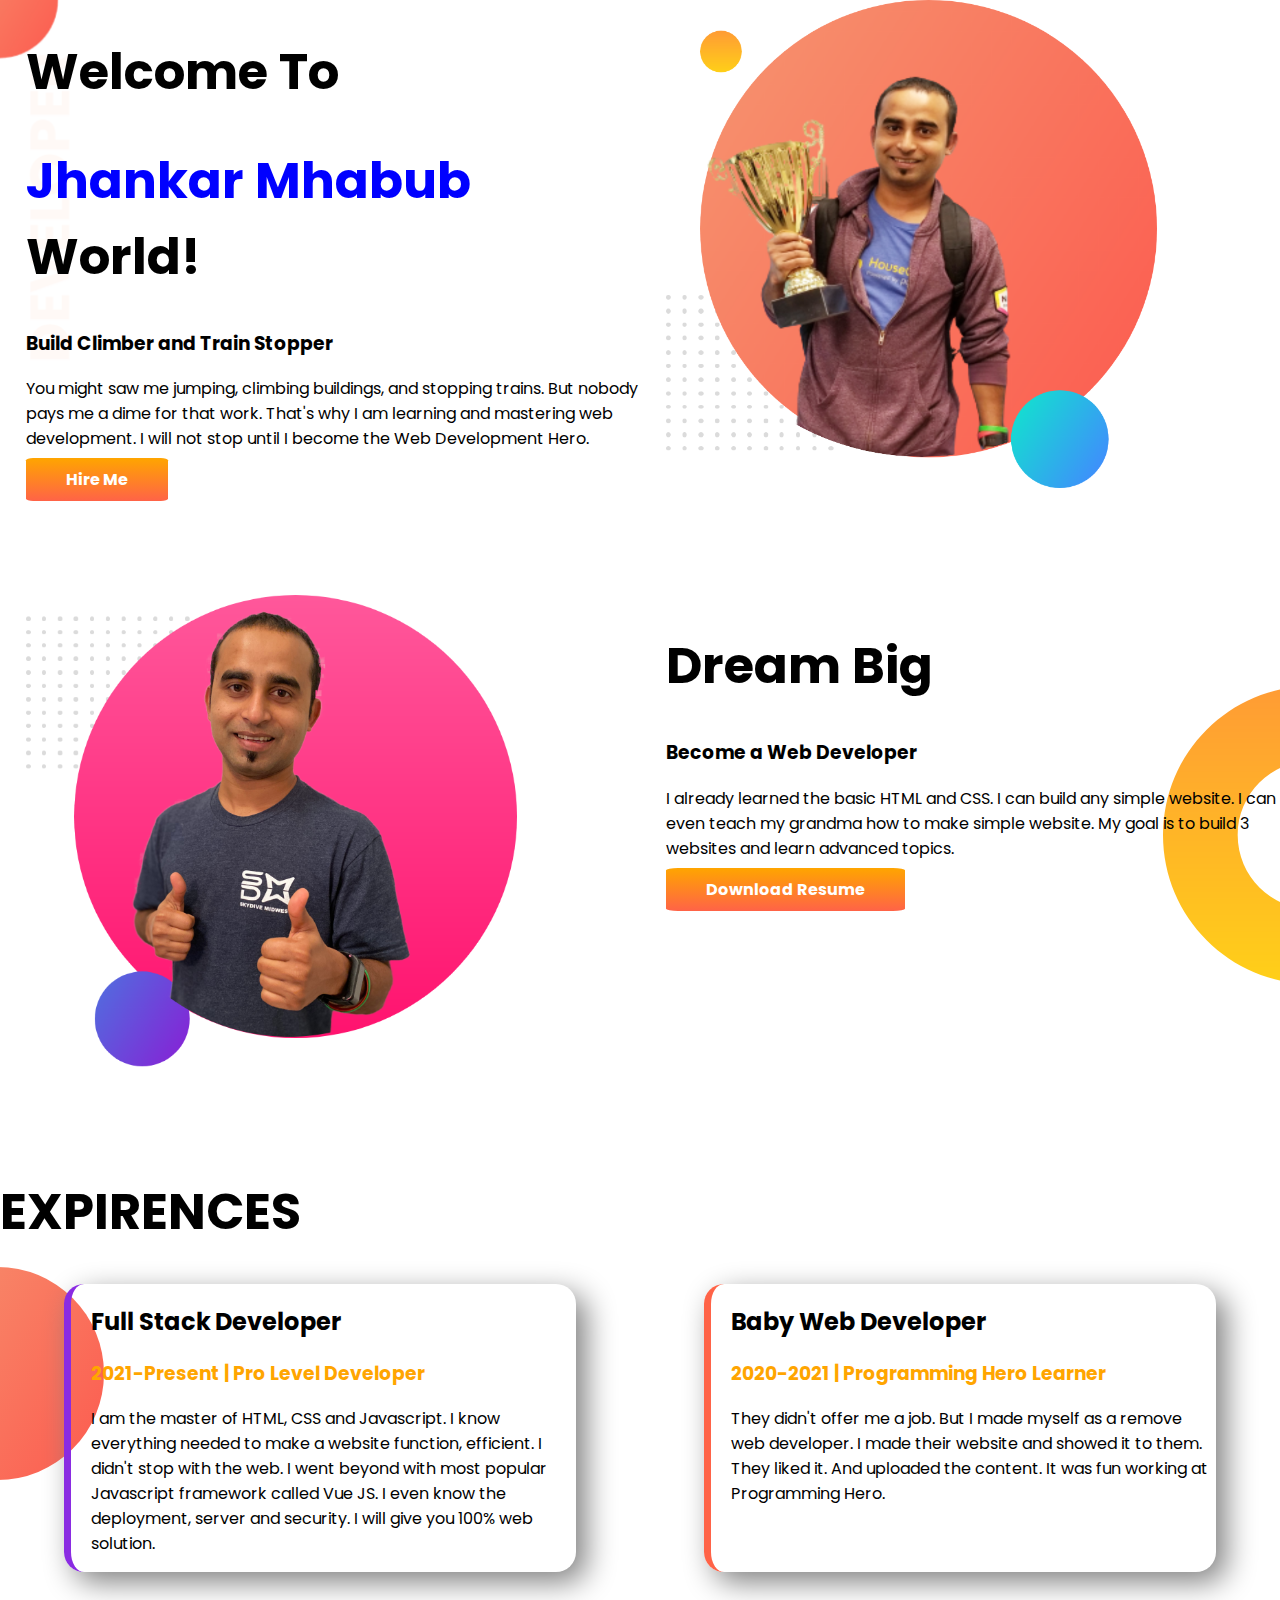
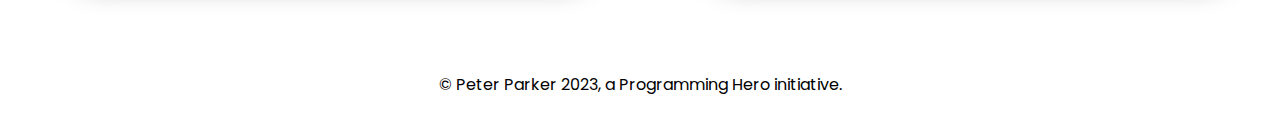
<file: index.html>
<!DOCTYPE html>
<html lang="en">

<head>
    <meta charset="UTF-8">
    <meta http-equiv="X-UA-Compatible" content="IE=edge">
    <meta name="viewport" content="width=device-width, initial-scale=1.0">
    <link rel="preconnect" href="https://fonts.googleapis.com">
    <link rel="preconnect" href="https://fonts.gstatic.com" crossorigin>
    <link href="https://fonts.googleapis.com/css2?family=Poppins&display=swap" rel="stylesheet">
    <link rel="stylesheet" href="style.css">
    <title>My Portfolio</title>
</head>

<body>
    <section class="top-banner flexible-container">
        <div class="half-width">
            <h1>Welcome To</h1>
            <h1><span class="blue-color">Jhankar Mhabub</span> World!</h1>
            <h3>Build Climber and Train Stopper</h3>
            <p>You might saw me jumping, climbing buildings, and stopping trains. But nobody pays me a dime for that
                work.
                That's why I am learning and mastering web development. I will not stop until I become the Web
                Development
                Hero.</p>
            <a class="link-button" target="_blank" href="https://www.linkedin.com/company/programminghero/">Hire Me</a>
        </div>
        <div class="half-width"><img src="images/my-bg1.png" alt=""></div>
    </section>

    <section class="dream-big flexible-container">
        <div class="half-width">
            <img src="images/jhankar2.png" alt="">
        </div>
        <div class="half-width">
            <h1>Dream Big</h1>
            <h3>Become a Web Developer</h3>
            <p>I already learned the basic HTML and CSS. I can build any simple website. I can even teach my grandma how
                to make simple website. My goal is to build 3 websites and learn advanced topics.</p>
            <a class="link-button" target="_blank" href="">Download Resume</a>

        </div>

    </section>
    <section class="experience-area">
        <h1>EXPIRENCES</h1>
        <div class="flexible-container">
            <div id="full-stack-developer" class="experience-item">
                <h2>Full Stack Developer</h2>
                <h3 class="word-color">2021-Present | Pro Level Developer</h3>
                <p>I am the master of HTML, CSS and Javascript. I know everything needed to make a website function,
                    efficient. I didn't stop with the web. I went beyond with most popular Javascript framework called
                    Vue
                    JS. I even know the deployment, server and security. I will give you 100% web solution.</p>

            </div>
            <div id="baby-web-developer" class="experience-item">
                <h2>Baby Web Developer</h2>
                <h3 class="word-color">2020-2021 | Programming Hero Learner</h3>
                <p>They didn't offer me a job. But I made myself as a remove web developer. I made their website and
                    showed
                    it to them. They liked it. And uploaded the content. It was fun working at Programming Hero.</p>
            </div>
        </div>
    </section>
</body>
<footer>
    <p>© Peter Parker 2023, a Programming Hero initiative.</p>
</footer>

</html>
</file>
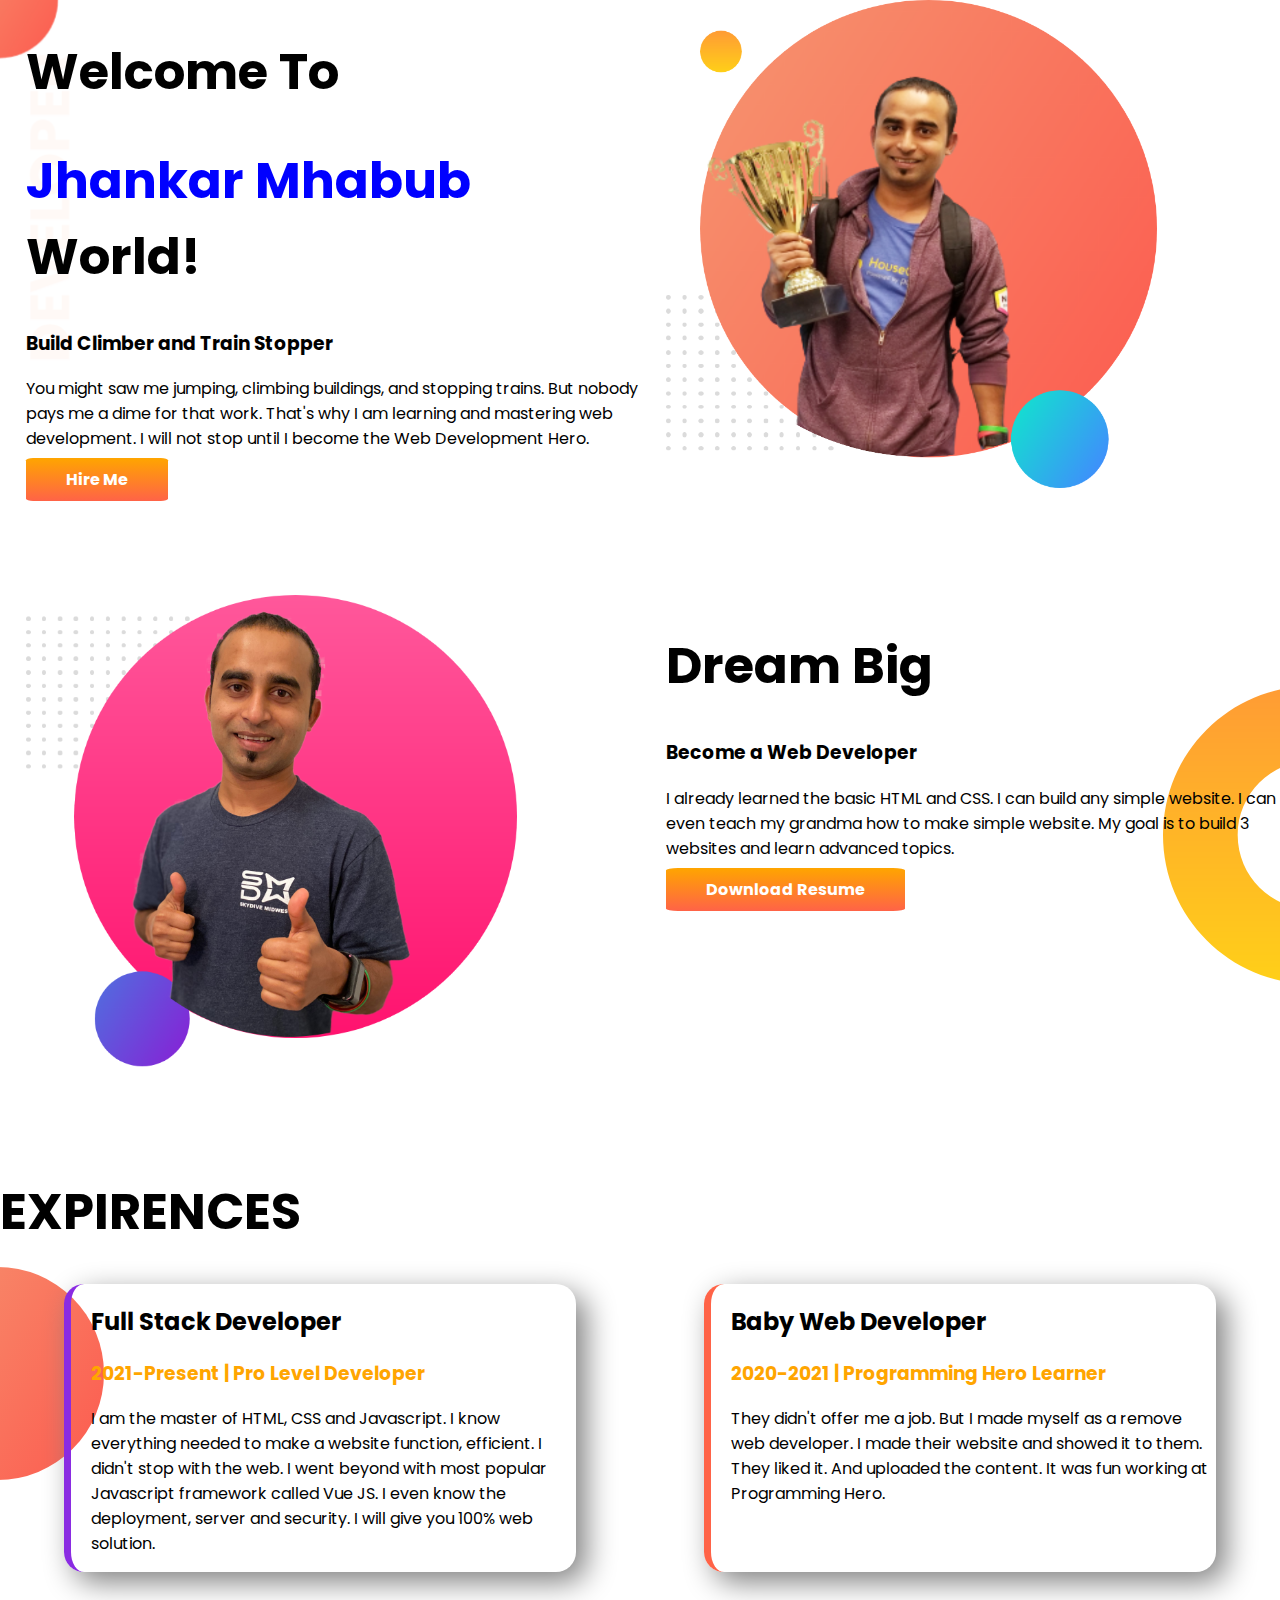
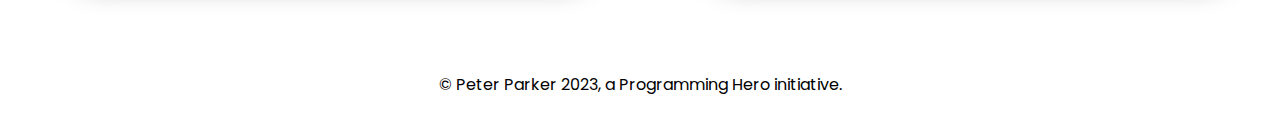
<file: portfolio/index.html>
<!DOCTYPE html>
<html lang="en">

<head>
    <meta charset="UTF-8">
    <meta http-equiv="X-UA-Compatible" content="IE=edge">
    <meta name="viewport" content="width=device-width, initial-scale=1.0">
    <link rel="preconnect" href="https://fonts.googleapis.com">
    <link rel="preconnect" href="https://fonts.gstatic.com" crossorigin>
    <link href="https://fonts.googleapis.com/css2?family=Poppins&display=swap" rel="stylesheet">
    <link rel="stylesheet" href="style.css">
    <title>My Portfolio</title>
</head>

<body>
    <section class="top-banner flexible-container">
        <div class="half-width">

            <h1>Welcome To</h1>
            <h1><span class="blue-color">Jhankar Mhabub</span> World!</h1>
            <h3>Build Climber and Train Stopper</h3>
            <p>You might saw me jumping, climbing buildings, and stopping trains. But nobody pays me a dime for that
                work.
                That's why I am learning and mastering web development. I will not stop until I become the Web
                Development
                Hero.</p>
            <a class="link-button" target="_blank" href="https://www.linkedin.com/company/programminghero/">Hire Me</a>
        </div>
        <div class="half-width"><img src="images/my-bg1.png" alt=""></div>
    </section>

    <section class="dream-big flexible-container">
        <div class="half-width">
            <img src="images/jhankar2.png" alt="">
        </div>
        <div class="half-width">
            <h1>Dream Big</h1>
            <h3>Become a Web Developer</h3>
            <p>I already learned the basic HTML and CSS. I can build any simple website. I can even teach my grandma how
                to make simple website. My goal is to build 3 websites and learn advanced topics.</p>
            <a class="link-button" target="_blank" href="">Download Resume</a>

        </div>

    </section>
    <section class="experience-area">
        <h1>EXPIRENCES</h1>
        <div class="flexible-container">
            <div id="full-stack-developer" class="experience-item">
                <h2>Full Stack Developer</h2>
                <h3 class="word-color">2021-Present | Pro Level Developer</h3>
                <p>I am the master of HTML, CSS and Javascript. I know everything needed to make a website function,
                    efficient. I didn't stop with the web. I went beyond with most popular Javascript framework called
                    Vue
                    JS. I even know the deployment, server and security. I will give you 100% web solution.</p>

            </div>
            <div id="baby-web-developer" class="experience-item">
                <h2>Baby Web Developer</h2>
                <h3 class="word-color">2020-2021 | Programming Hero Learner</h3>
                <p>They didn't offer me a job. But I made myself as a remove web developer. I made their website and
                    showed
                    it to them. They liked it. And uploaded the content. It was fun working at Programming Hero.</p>
            </div>
        </div>
    </section>
</body>
<footer>
    <p>© Peter Parker 2023, a Programming Hero initiative.</p>
</footer>

</html>
</file>
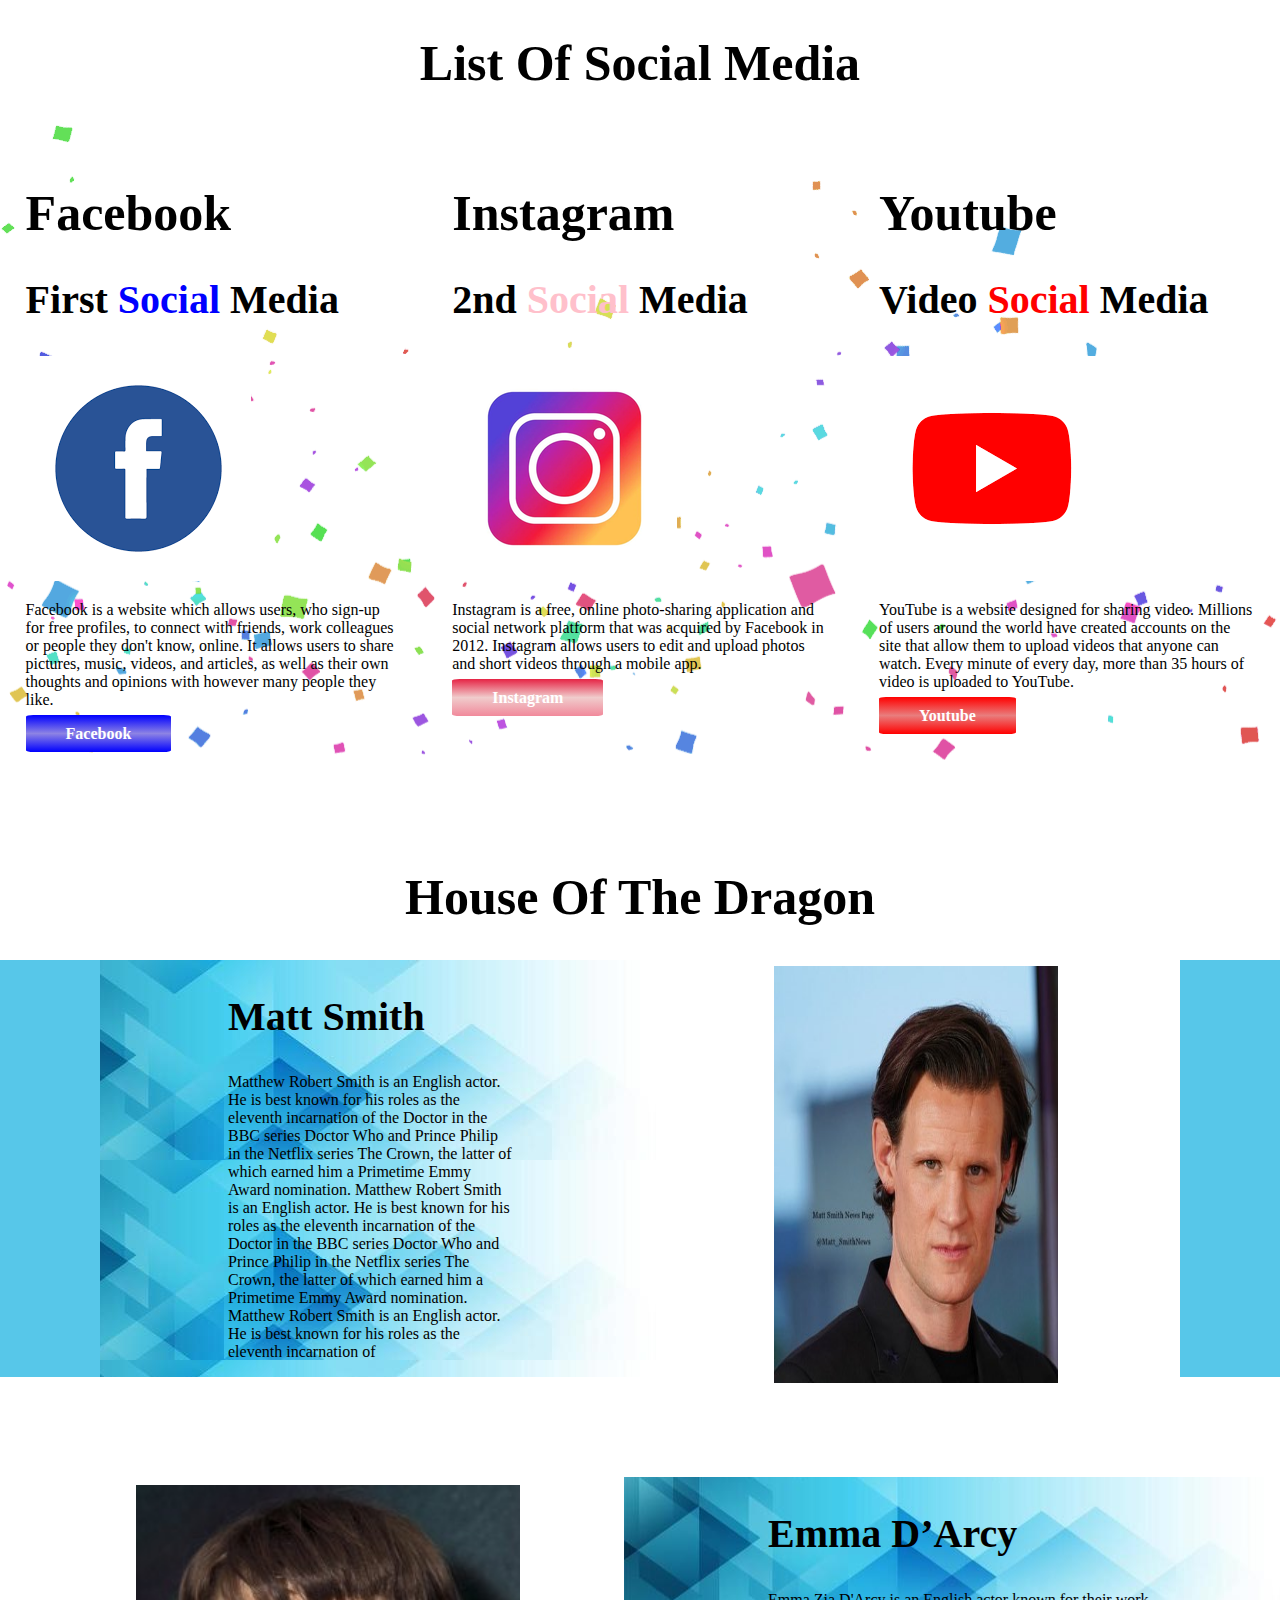
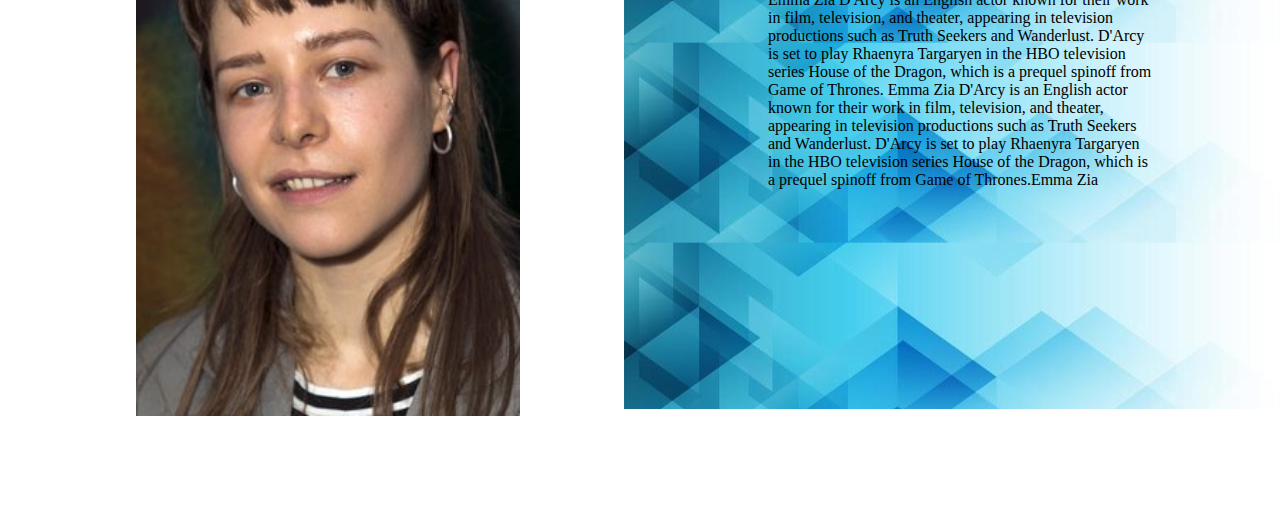
<file: portfolio2/index2.html>
<!DOCTYPE html>
<html lang="en">

<head>
    <meta charset="UTF-8">
    <meta http-equiv="X-UA-Compatible" content="IE=edge">
    <meta name="viewport" content="width=device-width, initial-scale=1.0">
    <link rel="stylesheet" href="style2.css">
    <title>Another Portfolio</title>
</head>


<body>
    <footer>
        <h1 class="footer-one">List Of Social Media</h1>
    </footer>
    <section class="three-media top-banner">
        <div class="division-area">
            <h1>Facebook</h1>
            <h2>First <span class="blue-color">Social</span> Media</h2>
            <img src="images2/fb.png" alt="">
            <p>Facebook is a website which allows users, who sign-up for free profiles, to connect with friends, work
                colleagues or people they don't know, online. It allows users to share pictures, music, videos, and
                articles, as well as their own thoughts and opinions with however many people they like.</p>
            <a class="link-button" target="_blank" href="https://www.facebook.com/">Facebook</a>
        </div>
        <div class="division-area">
            <h1>Instagram</h1>
            <h2>2nd <span class="pink-color">Social</span> Media</h2>
            <img src="images2/insta.png" alt="">
            <p>Instagram is a free, online photo-sharing application and social network platform that was acquired by
                Facebook in 2012. Instagram allows users to edit and upload photos and short videos through a mobile
                app.</p>
            <a class="link-button2" target="_blank"
                href="https://www.instagram.com/accounts/login/?next=https%3A%2F%2Fabout.instagram.com%2F">Instagram</a>
        </div>
        <div class="division-area">
            <h1>Youtube</h1>
            <h2>Video <span class="red-color">Social</span> Media</h2>
            <img src="images2/yt.png" alt="">
            <p>YouTube is a website designed for sharing video. Millions of users around the world have created accounts
                on the site that allow them to upload videos that anyone can watch. Every minute of every day, more than
                35 hours of video is uploaded to YouTube.</p>
            <a class="link-button3" target="_blank" href="https://www.facebook.com/">Youtube</a>
        </div>

    </section>
    <footer>
        <h1 class="footer-two">House Of The Dragon</h1>
    </footer>
    <section class="partition-smith background-banner">
        <div id="matt-smith" class="half-width">
            <h2>Matt Smith</h2>

            <p>Matthew Robert Smith is an English actor. He is best known for his roles as the eleventh incarnation of
                the Doctor in the BBC series Doctor Who and Prince Philip in the Netflix series The Crown, the latter of
                which earned him a Primetime Emmy Award nomination. Matthew Robert Smith is an English actor. He is best
                known for his roles as the eleventh incarnation of
                the Doctor in the BBC series Doctor Who and Prince Philip in the Netflix series The Crown, the latter of
                which earned him a Primetime Emmy Award nomination. Matthew Robert Smith is an English actor. He is best
                known for his roles as the eleventh incarnation of</p>
        </div>
        <div id="matt-smith2" class="half-width "><img src="images2/person1.jpg" alt=""></div>
    </section>
    <section class="partition-smith background-banner2">
        <div id="emma-d" class="half-width"><img src=" images2/person2.jpg" alt=""></div>
        <div class="half-width">
            <h2>Emma D’Arcy</h2>
            <p>Emma Zia D'Arcy is an English actor known for their work in film, television, and theater, appearing in
                television productions such as Truth Seekers and Wanderlust. D'Arcy is set to play Rhaenyra Targaryen in
                the HBO television series House of the Dragon, which is a prequel spinoff from Game of Thrones. Emma Zia
                D'Arcy is an English actor known for their work in film, television, and theater, appearing in
                television productions such as Truth Seekers and Wanderlust. D'Arcy is set to play Rhaenyra Targaryen in
                the HBO television series House of the Dragon, which is a prequel spinoff from Game of Thrones.Emma Zia
            </p>
        </div>
    </section>
</body>

</html>
</file>
<file: style.css>
body {
    font-family: 'Poppins', sans-serif;
    margin: 0;
}

h1 {
    font-size: 50px;

}

h2 {
    font: 40px;
}

.blue-color {
    color: blue;
}

.flexible-container {
    display: flex;
    margin-bottom: 100px;
}

.half-width {
    width: 50%;
    padding-left: 2%;

}

.half-width img {
    width: 80%;
}

.link-button {
    text-decoration: none;
    background-image: linear-gradient(orange, tomato);
    color: white;
    font-weight: 700;
    padding: 10px 40px;
    border-radius: 5%;
}

.top-banner {
    background-image: url(images/top-banner.png);
    background-repeat: no-repeat;
}

.dream-big {
    background-image: url(images/dream-bg.png);
    background-repeat: no-repeat;
    background-position: right;

}

.word-color {
    color: orange;
}

.experience-area {
    background-image: url(images/exp-bg.png);
    background-repeat: no-repeat;
    background-position: left;
}

.experience-item {
    width: 40%;
    margin-left: 5%;
    margin-right: 5%;
    padding-left: 20px;
    border-radius: 20px;
    box-shadow: 10px 10px 30px gray;

}

#full-stack-developer {
    border-left: 7px solid blueviolet;
}

#baby-web-developer {
    border-left: 7px solid tomato;
}

footer p {
    text-align: center;
}
</file>
<file: portfolio/style.css>
body {
    font-family: 'Poppins', sans-serif;
    margin: 0;
}

h1 {
    font-size: 50px;

}

h2 {
    font: 40px;
}

.blue-color {
    color: blue;
}

.flexible-container {
    display: flex;
    margin-bottom: 100px;
}

.half-width {
    width: 50%;
    padding-left: 2%;

}

.half-width img {
    width: 80%;
}

.link-button {
    text-decoration: none;
    background-image: linear-gradient(orange, tomato);
    color: white;
    font-weight: 700;
    padding: 10px 40px;
    border-radius: 5%;
}

.top-banner {
    background-image: url(images/top-banner.png);
    background-repeat: no-repeat;
}

.dream-big {
    background-image: url(images/dream-bg.png);
    background-repeat: no-repeat;
    background-position: right;

}

.word-color {
    color: orange;
}

.experience-area {
    background-image: url(images/exp-bg.png);
    background-repeat: no-repeat;
    background-position: left;
}

.experience-item {
    width: 40%;
    margin-left: 5%;
    margin-right: 5%;
    padding-left: 20px;
    border-radius: 20px;
    box-shadow: 10px 10px 30px gray;

}

#full-stack-developer {
    border-left: 7px solid blueviolet;
}

#baby-web-developer {
    border-left: 7px solid tomato;
}

footer p {
    text-align: center;
}
</file>
<file: portfolio2/style2.css>
body {
    font-family: 'Times New Roman', Times, serif;
    margin: 0;
}

h1 {
    font-size: 50px;
}

h2 {
    font-size: 40px;
}

.three-media {
    display: flex;
    margin-bottom: 100px;
}

.division-area {
    width: 30%;
    padding: 2%;
}

.top-banner {
    background-image: url(images2/Banner.png);
    background-repeat: no-repeat;
}

.blue-color {
    color: blue;
}

.pink-color {
    color: pink;
}

.red-color {
    color: red;
}

.footer-one {
    text-align: center;
}

.footer-two {
    text-align: center;
}

.link-button {
    text-decoration: none;
    background-image: linear-gradient(blue, rgb(141, 131, 228), blue);
    color: white;
    font-weight: 700;
    padding: 10px 40px;
    border-radius: 5%;

}

.link-button2 {
    text-decoration: none;
    background-image: linear-gradient(rgb(230, 36, 69), rgb(240, 204, 204), rgb(241, 137, 155));
    color: white;
    font-weight: 700;
    padding: 10px 40px;
    border-radius: 5%;

}

.link-button3 {
    text-decoration: none;
    background-image: linear-gradient(red, rgb(233, 125, 125), red);
    color: white;
    font-weight: 700;
    padding: 10px 40px;
    border-radius: 5%;

}

.partition-smith {
    display: flex;
    margin-bottom: 100px;
}

.half-width {
    width: 50%;
    padding-left: 10%;
    padding-right: 10%;

}

.half-width img {
    width: 100%;
    height: 100%;
    padding: 2%;

}

.background-banner {
    background-image: url(images2/background\ banner.jpg);
    background-repeat: repeat-y;

}

.background-banner2 {
    background-image: url(images2/background\ banner.jpg);
    background-position: right;
    background-repeat: repeat-y;


}

#matt-smith {
    border-left: 100px solid rgb(87, 199, 233);
}

#matt-smith2 {
    border-right: 100px solid rgb(87, 199, 233);
}
</file>
